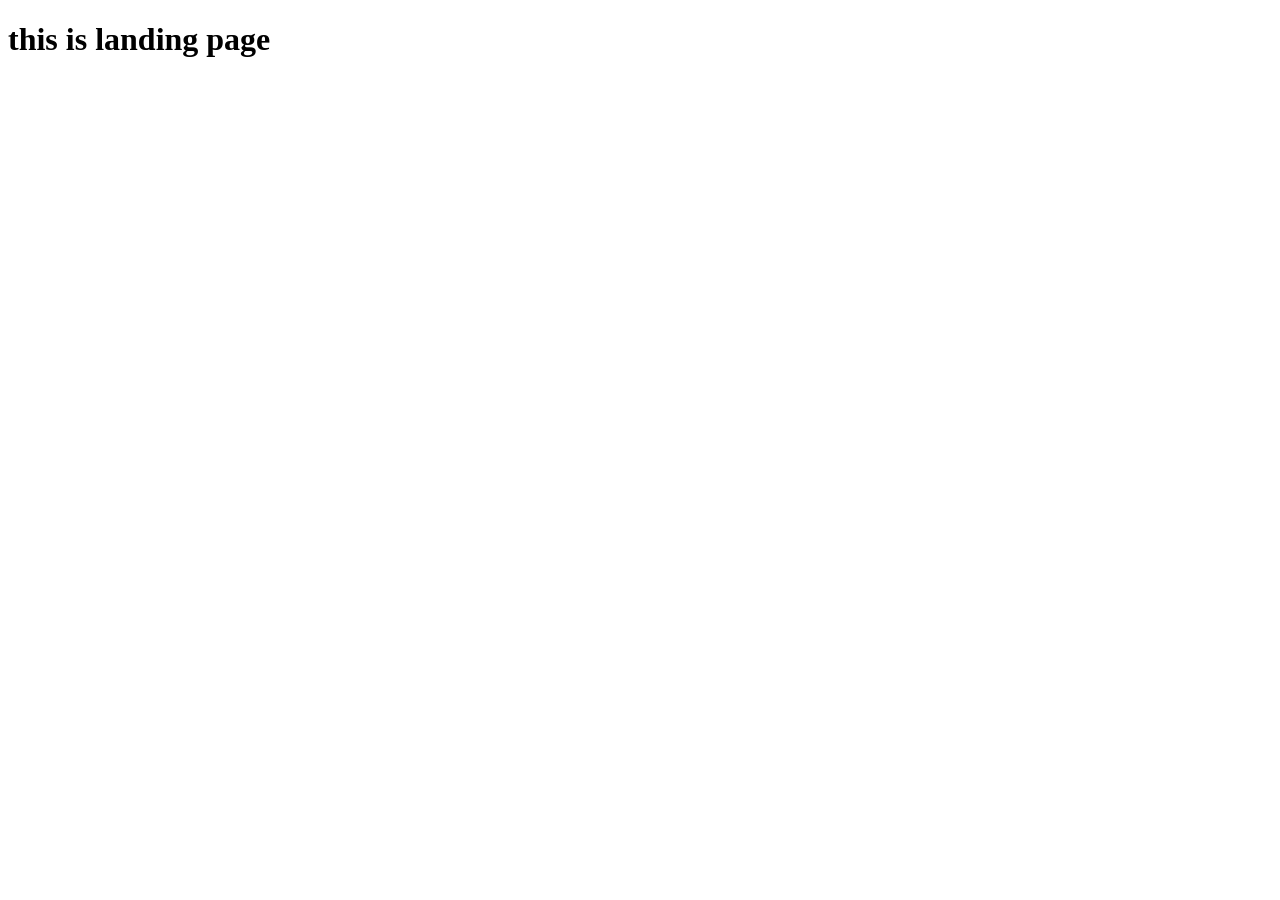
<file: index.html>
<!DOCTYPE html>
<html lang="en">
<head>
    <meta charset="UTF-8">
    <meta name="viewport" content="width=device-width, initial-scale=1.0">
    <title>Document</title>
</head>
<body>
    <h1>this is landing page</h1>
</body>
</html>
</file>
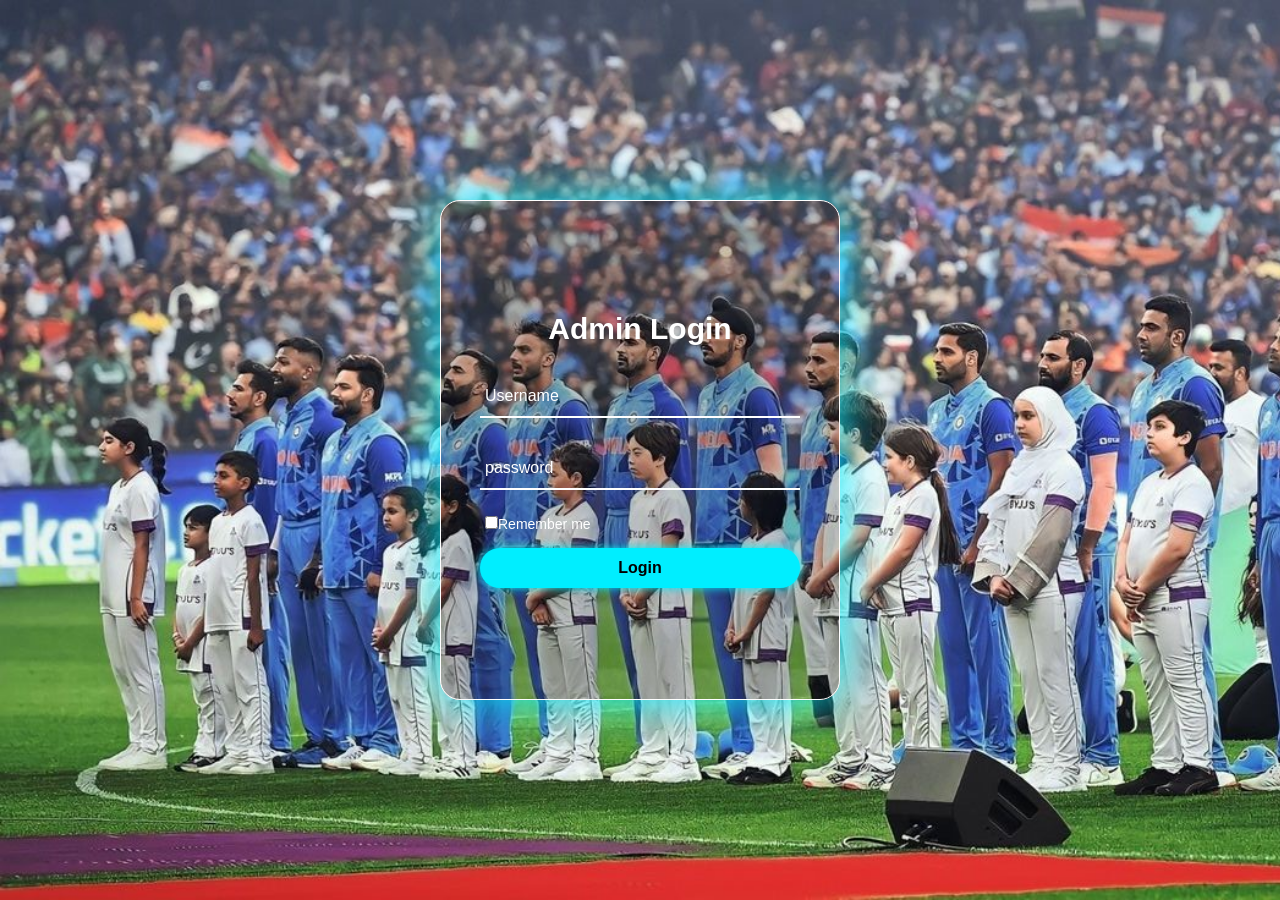
<file: ad.html>
<!DOCTYPE html>
<html lang="en">
<head>
    <meta charset="UTF-8">
    <meta name="viewport" content="width=device-width, initial-scale=1.0">
    <title>Admin Page</title>
    <link rel="stylesheet" href="login.css">
</head>
<body>
    <div class="wrapper">
        <div class="form-wrapper sign-in">
            <form action="connectivity1.php" method="POST">
                <h2> Admin Login</h2>
                <div class="input-group">
                    <input type="text" name="username" required>
                    <label for="">Username</label>
                </div>
                <div class="input-group">
                    <input type="password" name="password" required>
                    <label for="">password</label>
                </div>
                <div class="remember">
                    <label><input type="checkbox">Remember me</label>
                </div>
                <button type="submit" >Login</button>
            </form>
        </div>
    </div>
    <script src="script.js"></script>
</body>
</html>
</file>
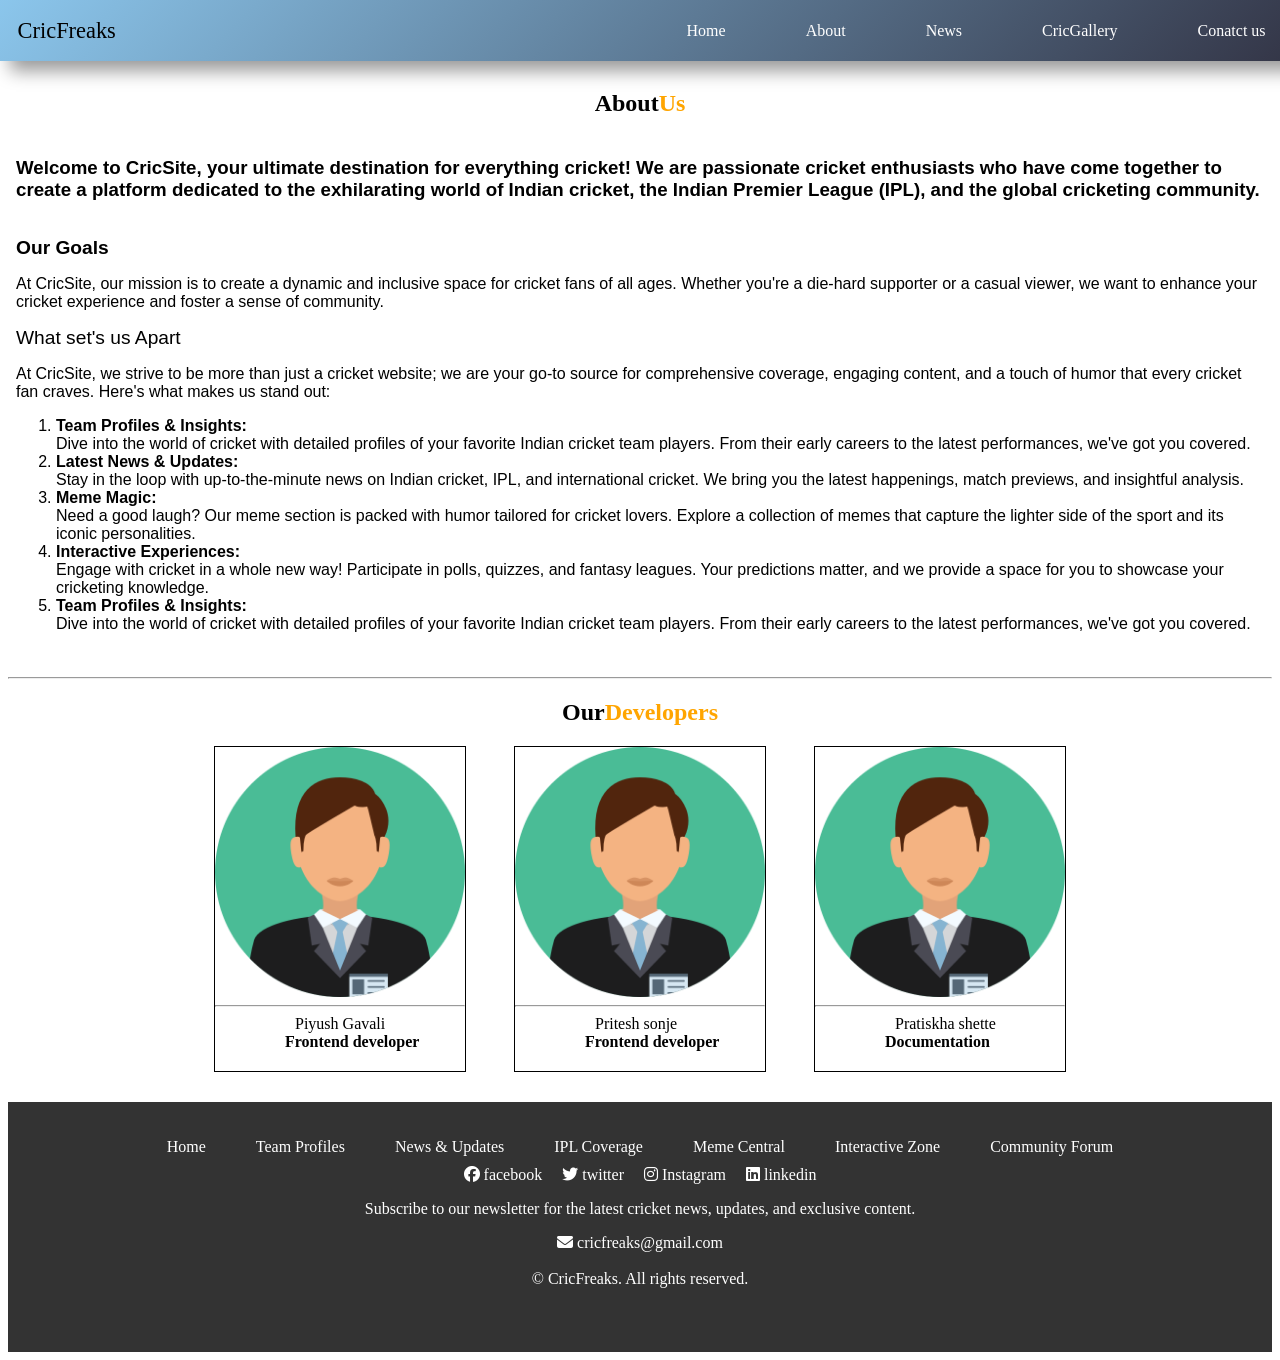
<file: website2/about.html>
<!DOCTYPE html>
<html lang="en">
<head>
    <meta charset="UTF-8">
    <meta name="viewport" content="width=device-width, initial-scale=1.0">
    <title>About</title>
    <link rel="stylesheet" href="about.css">
    <link rel="stylesheet" href="https://cdnjs.cloudflare.com/ajax/libs/font-awesome/6.5.1/css/all.min.css">
</head>
<body>

    <header>
        <a href="#" class="logo">CricFreaks</a>
        <div class="navbar">
            <a href="index.html">Home</a>
            <a href="about.html" target="_blank">About</a>
            <a href="news.html">News</a>
            <a href="cricGallery.html" target="_blank">CricGallery</a>
            <a href="contactForm.html">Conatct us</a>
        </div>
       </header>

       <h2 class="h2">About <span>Us</span></h2>

     <section class="about" id="about">
        
            <div class="about-content">
                <h3>Welcome to CricSite, your ultimate destination for everything cricket! We are passionate cricket enthusiasts who have come together to create a platform dedicated to the exhilarating world of Indian cricket, the Indian Premier League (IPL), and the global cricketing community.</h3><br>
                <big style="font-size: 1.2rem; font-weight: bold;">Our Goals</big>
                <p>At CricSite, our mission is to create a dynamic and inclusive space for cricket fans of all ages. Whether you're a die-hard supporter or a casual viewer, we want to enhance your cricket experience and foster a sense of community.</p>
                
                <big>What set's us Apart</big>
                <p>At CricSite, we strive to be more than just a cricket website; we are your go-to source for comprehensive coverage, engaging content, and a touch of humor that every cricket fan craves. Here's what makes us stand out:</p>
                <ol>
                    <li><b>Team Profiles & Insights:</b></li> Dive into the world of cricket with detailed profiles of your favorite Indian cricket team players. From their early careers to the latest performances, we've got you covered.
                    <li><b>Latest News & Updates:</b></li> Stay in the loop with up-to-the-minute news on Indian cricket, IPL, and international cricket. We bring you the latest happenings, match previews, and insightful analysis.
                    <li><b>Meme Magic:</b></li> Need a good laugh? Our meme section is packed with humor tailored for cricket lovers. Explore a collection of memes that capture the lighter side of the sport and its iconic personalities.
                    <li><b>Interactive Experiences:</b></li>Engage with cricket in a whole new way! Participate in polls, quizzes, and fantasy leagues. Your predictions matter, and we provide a space for you to showcase your cricketing knowledge.
                    <li><b>Team Profiles & Insights:</b></li> Dive into the world of cricket with detailed profiles of your favorite Indian cricket team players. From their early careers to the latest performances, we've got you covered.
                </ol>
            </div>
        </section><hr>

        <section class="o-d">
        <h2 class="h2-2">Our <span> Developers</span></h2>
        <div class="dev">
            <div class="dev1"><div></div><hr id="hr"><span>Piyush Gavali <br> <b>Frontend developer</b></span></div>
            <div class="dev1"><div></div><hr><span>Pritesh sonje  <br> <b>Frontend developer</b></span></div>
            <div class="dev1"><div></div><hr><span>Pratiskha shette  <br> <b>Documentation</b></span></div>
        </div>
        </section>



        <footer>
            <ul>
                <li><a href="#">Home</a></li>
                <li><a href="#">Team Profiles</a></li>
                <li><a href="#">News & Updates</a></li>
                <li><a href="#">IPL Coverage</a></li>
                <li><a href="#">Meme Central</a></li>
                <li><a href="#">Interactive Zone</a></li>
                <li><a href="#">Community Forum</a></li>
            </ul>
    
            <div class="social-icons">
                <a href="#" id="i1"><i class="fa-brands fa-facebook"></i> facebook</a>
                <a href="#" id="i2"><i class="fa-brands fa-twitter"></i> twitter</a>
                <a href="#" id="i3"><i class="fa-brands fa-instagram"></i> Instagram</a>
                <a href="#" id="i4"><i class="fa-brands fa-linkedin"></i> linkedin</a>
            </div>
    
            <p>Subscribe to our newsletter for the latest cricket news, updates, and exclusive content.</p>
            <a href="mailto:piyushgavali2003@gmail.com"> <i class="fa-solid fa-envelope"></i> cricfreaks@gmail.com</a><br><br>
    
            <div>&copy; <span id="year"></span> CricFreaks. All rights reserved.</div>
        </footer>
</body>
</html>
</file>
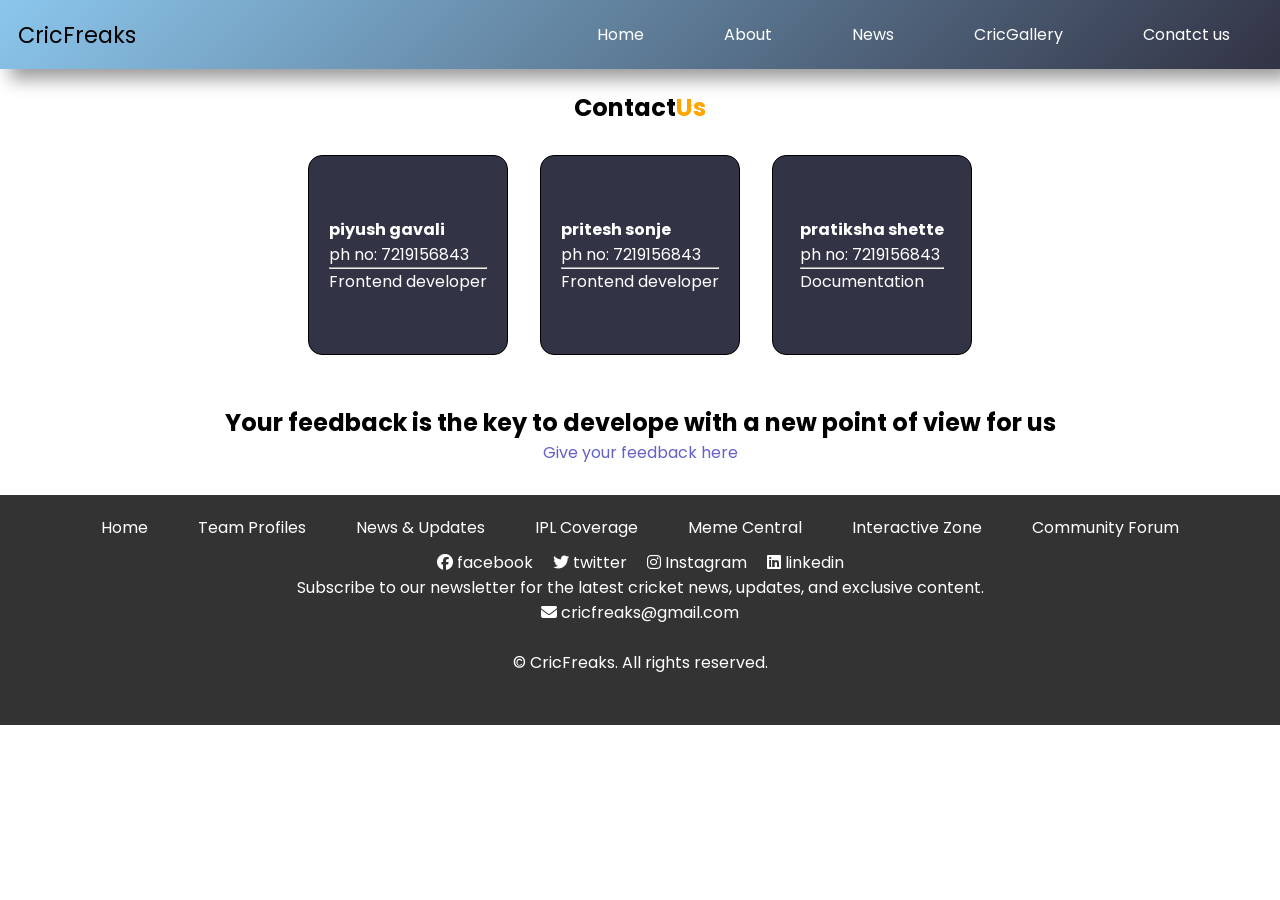
<file: website2/contactForm.html>
<!DOCTYPE html>
<html lang="en">
<head>
    <meta charset="UTF-8">
    <meta http-equiv="X-UA-Compatible" content="IE=edge">
    <meta name="viewport" content="width=device-width, initial-scale=1.0">
    <title>Form Contact Us</title>
    <link rel="stylesheet" href="contactForm.css">
    <link rel="stylesheet" href="https://cdnjs.cloudflare.com/ajax/libs/font-awesome/6.5.1/css/all.min.css">
</head>
<body>
    <header>
        <a href="#" class="logo">CricFreaks</a>
        <div class="navbar">
            <a href="index.html">Home</a>
            <a href="about.html" target="_blank">About</a>
            <a href="news.html">News</a>
            <a href="cricGallery.html" target="_blank">CricGallery</a>
            <a href="#contact">Conatct us</a>
        </div>
       </header>
       <h2 class="h2">Contact<span>Us</span></h2>

       <div class="creators">
            <a href="#"><span> <b>piyush gavali</b> <br>
                ph no: 7219156843 <hr>
                Frontend developer
                </span>
            </a>
            <a href="#"><span> <b>pritesh sonje</b><br>
                ph no: 7219156843 <hr>
                Frontend developer
                </span>

            </a>
            <a href="#"><span> <b>pratiksha shette</b><br>
                ph no: 7219156843 <hr>
                Documentation
                </span>
            </a>
       </div>

    <!-- <div class="container">
        <form>
            <h1 class="h1">Contact Us <span>Form </span></h1>
            <input type="text" id="firstName" placeholder="First Name" required>
            <input type="text" id="lastName" placeholder="Last Name" required>
            <input type="email" id="email" placeholder="Email" required>
            <input type="text" id="mobile" placeholder="Mobile" required>
            <h4>Type Your Message Here...</h4>
            <textarea required></textarea>
            <input type="submit" value="Send" id="button">
        </form>
    </div> -->

    <div class="feedback">
        <h2>Your feedback is the key to develope with a new point of view for us </h2>
    </div>
    <div class="feedback">
        <a href="https://forms.gle/m7UHNqry2Mzzzsum9">Give your feedback here</a>
    </div>


    <footer>
        <ul>
            <li><a href="#">Home</a></li>
            <li><a href="#">Team Profiles</a></li>
            <li><a href="#">News & Updates</a></li>
            <li><a href="#">IPL Coverage</a></li>
            <li><a href="#">Meme Central</a></li>
            <li><a href="#">Interactive Zone</a></li>
            <li><a href="#">Community Forum</a></li>
        </ul>

        <div class="social-icons">
            <a href="#" id="i1"><i class="fa-brands fa-facebook"></i> facebook</a>
            <a href="#" id="i2"><i class="fa-brands fa-twitter"></i> twitter</a>
            <a href="#" id="i3"><i class="fa-brands fa-instagram"></i> Instagram</a>
            <a href="#" id="i4"><i class="fa-brands fa-linkedin"></i> linkedin</a>
        </div>

        <p>Subscribe to our newsletter for the latest cricket news, updates, and exclusive content.</p>
        <a href="mailto:piyushgavali2003@gmail.com"> <i class="fa-solid fa-envelope"></i> cricfreaks@gmail.com</a><br><br>

        <div>&copy; <span id="year"></span> CricFreaks. All rights reserved.</div>
    </footer>
</body>
</html>
</file>
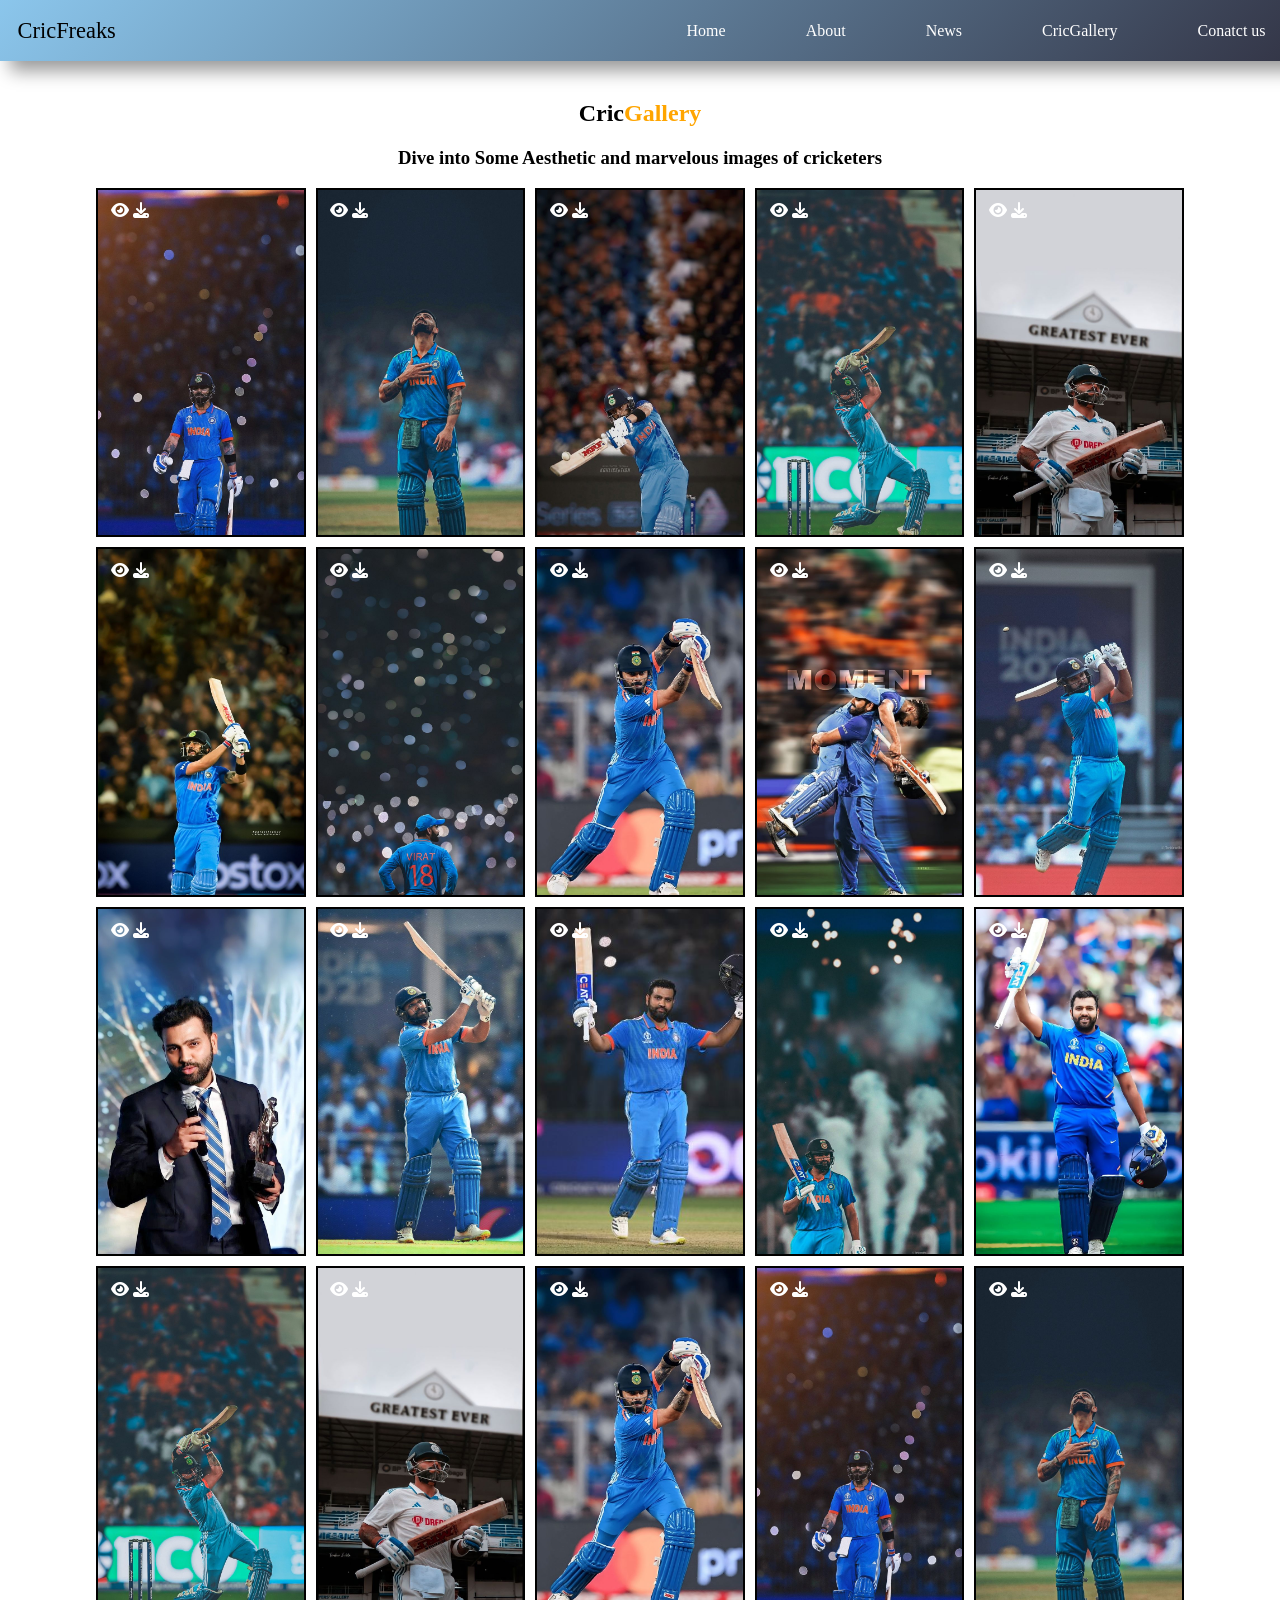
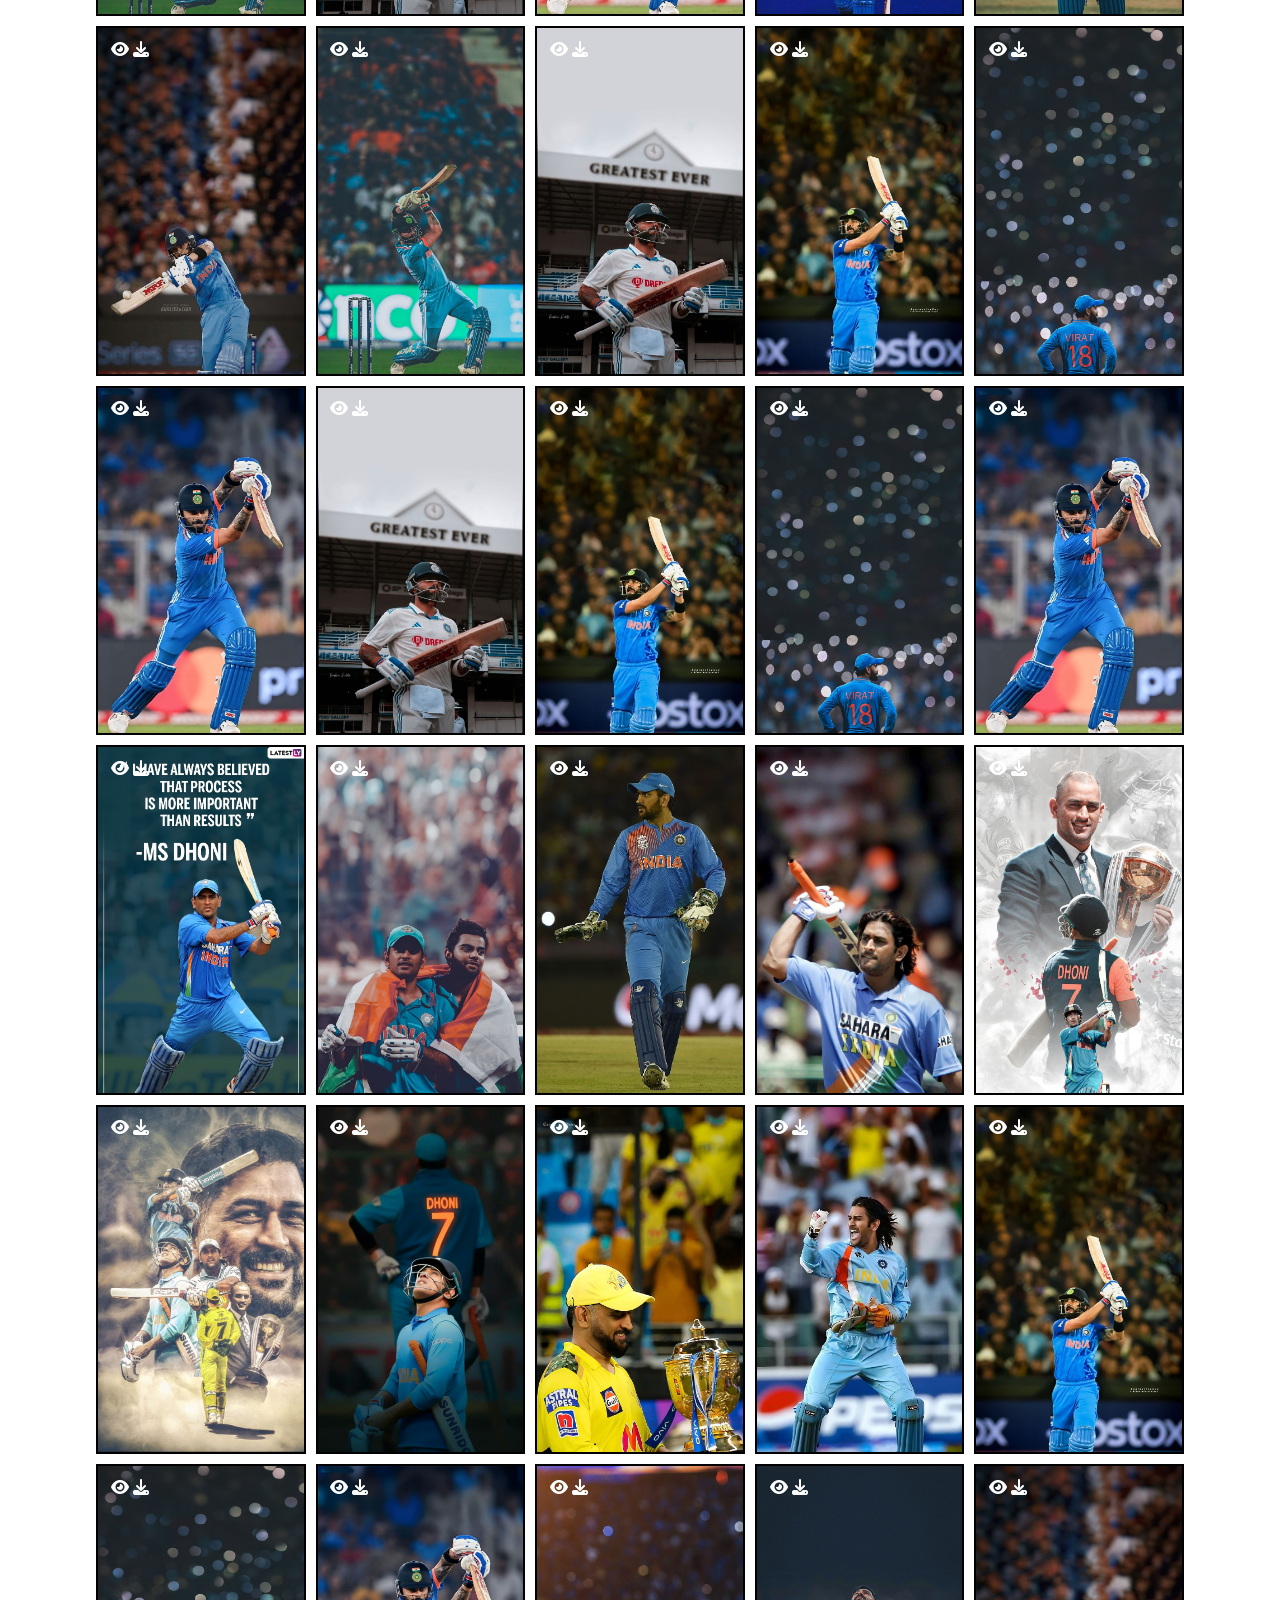
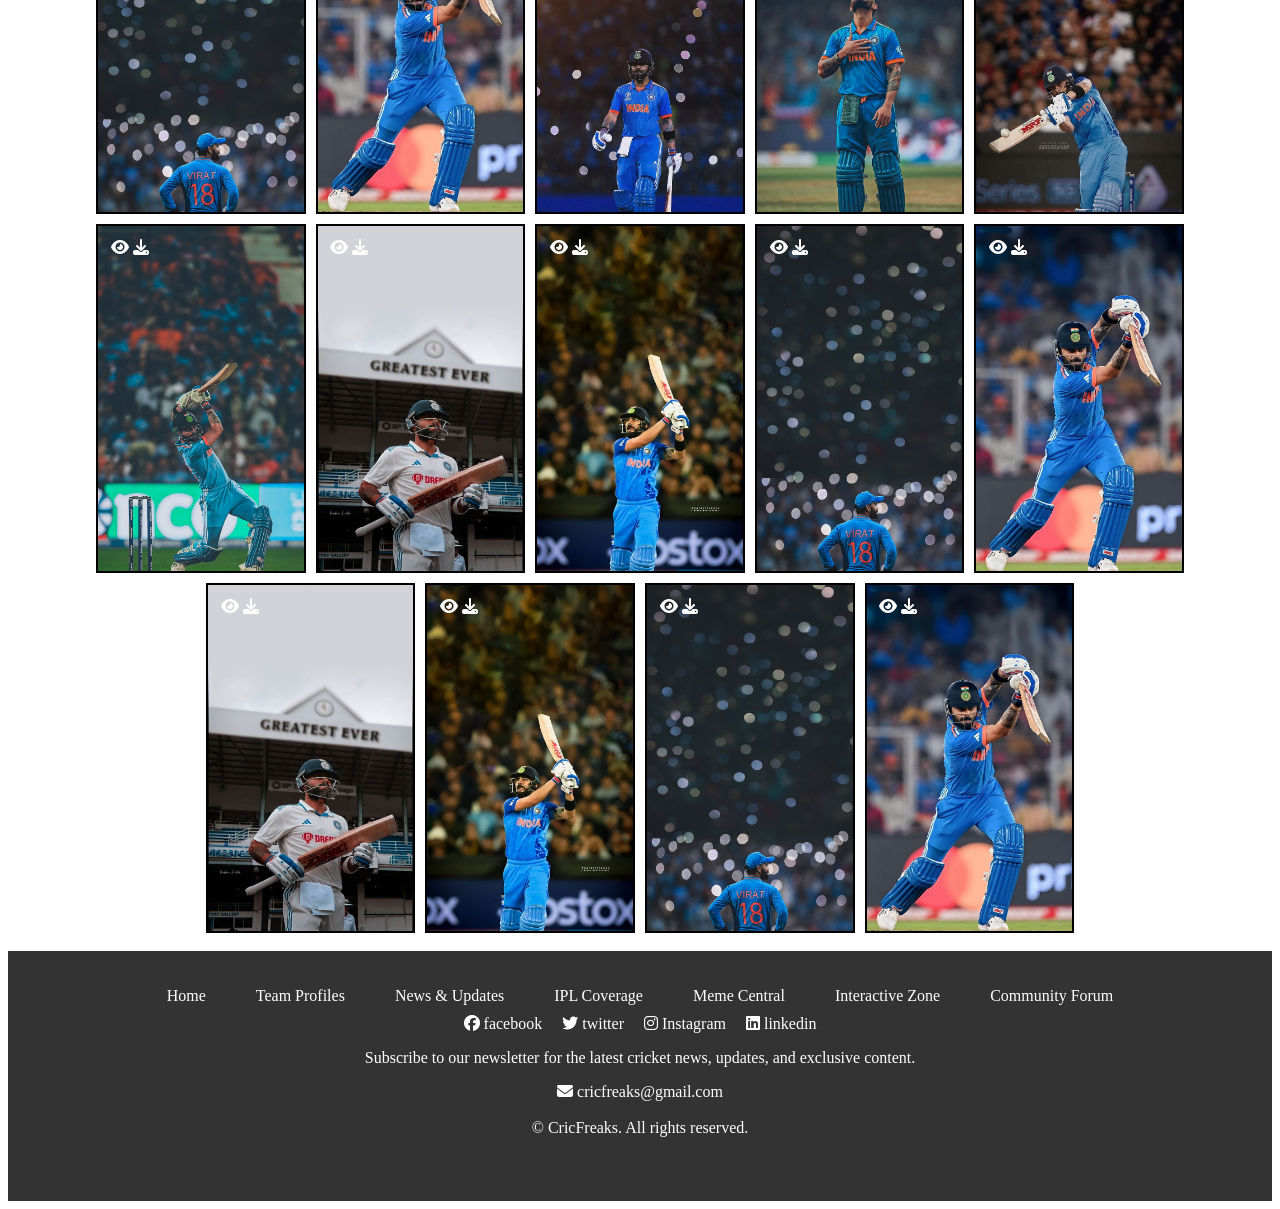
<file: website2/cricGallery.html>
<!DOCTYPE html>
<html lang="en">
<head>
    <meta charset="UTF-8">
    <meta name="viewport" content="width=device-width, initial-scale=1.0">
    <title>Document</title>
    <link rel="stylesheet" href="CricGallery.css">
    <link rel="stylesheet" href="https://cdnjs.cloudflare.com/ajax/libs/font-awesome/6.5.1/css/all.min.css">
</head>
<body>
    <header>
        <a href="#" class="logo">CricFreaks</a>
        <div class="navbar">
            <a href="index.html">Home</a>
            <a href="about.html" target="_blank">About</a>
            <a href="news.html">News</a>
            <a href="cricGallery.html" target="_blank">CricGallery</a>
            <a href="contactForm.html">Conatct us</a>
        </div>
       </header>
    <!-- ----------------------------------------------------- -->

    <section class="cricGallery" id="cricGallery">
        <div class="h2"><h2>Cric<span>Gallery</span></h2></div>
        <h3 class="h3"><span>Dive into Some Aesthetic and marvelous images of cricketers</span></h3>
        <div class="cg-items">
            <div class="cg-item" id="vk1"><a href="vk1.jpg" target="_blank" id="a1-img"><i class="fa-solid fa-eye"></i></a> <a download="virat kohli" href="vk1.jpg" target="_blank"    id="a1-img"><i class="fa-solid fa-download"></i></a></div>
            <div class="cg-item" id="vk2"><a href="vk2.jpg" target="_blank" id="a1-img"><i class="fa-solid fa-eye"></i></a> <a download="virat kohli" href="vk2.jpg" target="_blank" id="a1-img"><i class="fa-solid fa-download"></i></a></div>
            <div class="cg-item" id="vk3"><a href="vk3.jpg" target="_blank" id="a1-img"><i class="fa-solid fa-eye"></i></a> <a download="virat kohli" href="vk3.jpg" target="_blank" id="a1-img"><i class="fa-solid fa-download"></i></a></div>
            <div class="cg-item" id="vk4"><a href="vk4.jpg" target="_blank" id="a1-img"><i class="fa-solid fa-eye"></i></a> <a download="virat kohli" href="vk4.jpg" target="_blank" id="a1-img"><i class="fa-solid fa-download"></i></a></div>
            <div class="cg-item" id="vk5"><a href="vk5.jpg" target="_blank" id="a1-img"><i class="fa-solid fa-eye"></i></a> <a download="virat kohli" href="vk5.jpg" target="_blank" id="a1-img"><i class="fa-solid fa-download"></i></a></div>
            <div class="cg-item" id="vk6"><a href="vk6.jpg" target="_blank" id="a1-img"><i class="fa-solid fa-eye"></i></a> <a download="virat kohli" href="vk6.jpg" target="_blank" id="a1-img"><i class="fa-solid fa-download"></i></a></div>
            <div class="cg-item" id="vk7"><a href="vk7.jpg" target="_blank" id="a1-img"><i class="fa-solid fa-eye"></i></a> <a download="virat kohli" href="vk7.jpg" target="_blank" id="a1-img"><i class="fa-solid fa-download"></i></a></div>
            <div class="cg-item" id="vk8"><a href="vk8.jpg" target="_blank" id="a1-img"><i class="fa-solid fa-eye"></i></a> <a download="virat kohli" href="vk8.jpg" target="_blank" id="a1-img"><i class="fa-solid fa-download"></i></a></div>
            <div class="cg-item" id="rohit1"><a href="rohit1.jpg" target="_blank" id="a1-img"><i class="fa-solid fa-eye"></i></a> <a download="virat kohli" href="rohit1.jpg" target="_blank" id="a1-img"><i class="fa-solid fa-download"></i></a></div>
            <div class="cg-item" id="rohit2"><a href="rohit2.jpg" target="_blank" id="a1-img"><i class="fa-solid fa-eye"></i></a> <a download="virat kohli" href="rohit2.jpg" target="_blank" id="a1-img"><i class="fa-solid fa-download"></i></a></div>
            <div class="cg-item" id="rohit3"><a href="rohit3.jpg" target="_blank" id="a1-img"><i class="fa-solid fa-eye"></i></a> <a download="virat kohli" href="rohit3.jpg" target="_blank" id="a1-img"><i class="fa-solid fa-download"></i></a></div>
            <div class="cg-item" id="rohit4"><a href="rohit4.jpg" target="_blank" id="a1-img"><i class="fa-solid fa-eye"></i></a> <a download="virat kohli" href="rohit4.jpg" target="_blank" id="a1-img"><i class="fa-solid fa-download"></i></a></div>

            <div class="cg-item" id="rohit5"><a href="rohit5.jpg" target="_blank" id="a1-img"><i class="fa-solid fa-eye"></i></a> <a download="virat kohli" href="rohit5.jpg" target="_blank"    id="a1-img"><i class="fa-solid fa-download"></i></a></div>
            <div class="cg-item" id="rohit6"><a href="rohit6.jpg" target="_blank" id="a1-img"><i class="fa-solid fa-eye"></i></a> <a download="virat kohli" href="rohit6.jpg" target="_blank" id="a1-img"><i class="fa-solid fa-download"></i></a></div>
            <div class="cg-item" id="rohit7"><a href="rohit7.jpg" target="_blank" id="a1-img"><i class="fa-solid fa-eye"></i></a> <a download="virat kohli" href="rohit7.jpg" target="_blank" id="a1-img"><i class="fa-solid fa-download"></i></a></div>
            <div class="cg-item" id="vk4"><a href="vk4.jpg" target="_blank" id="a1-img"><i class="fa-solid fa-eye"></i></a> <a download="virat kohli" href="vk4.jpg" target="_blank" id="a1-img"><i class="fa-solid fa-download"></i></a></div>
            <div class="cg-item" id="vk5"><a href="vk5.jpg" target="_blank" id="a1-img"><i class="fa-solid fa-eye"></i></a> <a download="virat kohli" href="vk5.jpg" target="_blank" id="a1-img"><i class="fa-solid fa-download"></i></a></div>
            <div class="cg-item" id="vk8"><a href="vk8.jpg" target="_blank" id="a1-img"><i class="fa-solid fa-eye"></i></a> <a download="virat kohli" href="vk8.jpg" target="_blank" id="a1-img"><i class="fa-solid fa-download"></i></a></div>

            <div class="cg-item" id="vk1"><a href="vk1.jpg" target="_blank" id="a1-img"><i           class="fa-solid fa-eye"></i></a> <a download="virat kohli" href="vk1.jpg" target="_blank"    id="a1-img"><i class="fa-solid fa-download"></i></a></div>
            <div class="cg-item" id="vk2"><a href="vk2.jpg" target="_blank" id="a1-img"><i class="fa-solid fa-eye"></i></a> <a download="virat kohli" href="vk2.jpg" target="_blank" id="a1-img"><i class="fa-solid fa-download"></i></a></div>
            <div class="cg-item" id="vk3"><a href="vk3.jpg" target="_blank" id="a1-img"><i class="fa-solid fa-eye"></i></a> <a download="virat kohli" href="vk3.jpg" target="_blank" id="a1-img"><i class="fa-solid fa-download"></i></a></div>
            <div class="cg-item" id="vk4"><a href="vk4.jpg" target="_blank" id="a1-img"><i class="fa-solid fa-eye"></i></a> <a download="virat kohli" href="vk4.jpg" target="_blank" id="a1-img"><i class="fa-solid fa-download"></i></a></div>
            <div class="cg-item" id="vk5"><a href="vk5.jpg" target="_blank" id="a1-img"><i class="fa-solid fa-eye"></i></a> <a download="virat kohli" href="vk5.jpg" target="_blank" id="a1-img"><i class="fa-solid fa-download"></i></a></div>
            <div class="cg-item" id="vk6"><a href="vk6.jpg" target="_blank" id="a1-img"><i class="fa-solid fa-eye"></i></a> <a download="virat kohli" href="vk6.jpg" target="_blank" id="a1-img"><i class="fa-solid fa-download"></i></a></div>
            <div class="cg-item" id="vk7"><a href="vk7.jpg" target="_blank" id="a1-img"><i class="fa-solid fa-eye"></i></a> <a download="virat kohli" href="vk7.jpg" target="_blank" id="a1-img"><i class="fa-solid fa-download"></i></a></div>
            <div class="cg-item" id="vk8"><a href="vk8.jpg" target="_blank" id="a1-img"><i class="fa-solid fa-eye"></i></a> <a download="virat kohli" href="vk8.jpg" target="_blank" id="a1-img"><i class="fa-solid fa-download"></i></a></div>
            <div class="cg-item" id="vk5"><a href="vk5.jpg" target="_blank" id="a1-img"><i class="fa-solid fa-eye"></i></a> <a download="virat kohli" href="vk5.jpg" target="_blank" id="a1-img"><i class="fa-solid fa-download"></i></a></div>
            <div class="cg-item" id="vk6"><a href="vk6.jpg" target="_blank" id="a1-img"><i class="fa-solid fa-eye"></i></a> <a download="virat kohli" href="vk6.jpg" target="_blank" id="a1-img"><i class="fa-solid fa-download"></i></a></div>
            <div class="cg-item" id="vk7"><a href="vk7.jpg" target="_blank" id="a1-img"><i class="fa-solid fa-eye"></i></a> <a download="virat kohli" href="vk7.jpg" target="_blank" id="a1-img"><i class="fa-solid fa-download"></i></a></div>
            <div class="cg-item" id="vk8"><a href="vk8.jpg" target="_blank" id="a1-img"><i class="fa-solid fa-eye"></i></a> <a download="virat kohli" href="vk8.jpg" target="_blank" id="a1-img"><i class="fa-solid fa-download"></i></a></div>

            <div class="cg-item" id="msd1"><a href="msd1.jpg" target="_blank" id="a1-img"><i           class="fa-solid fa-eye"></i></a> <a download="virat kohli" href="msd1.jpg" target="_blank"    id="a1-img"><i class="fa-solid fa-download"></i></a></div>
            <div class="cg-item" id="msd2"><a href="msd2.jpg" target="_blank" id="a1-img"><i class="fa-solid fa-eye"></i></a> <a download="virat kohli" href="msd2.jpg" target="_blank" id="a1-img"><i class="fa-solid fa-download"></i></a></div>
            <div class="cg-item" id="msd3"><a href="msd3.jpg" target="_blank" id="a1-img"><i class="fa-solid fa-eye"></i></a> <a download="virat kohli" href="msd3.jpg" target="_blank" id="a1-img"><i class="fa-solid fa-download"></i></a></div>
            <div class="cg-item" id="msd4"><a href="msd4.jpg" target="_blank" id="a1-img"><i class="fa-solid fa-eye"></i></a> <a download="virat kohli" href="msd4.jpg" target="_blank" id="a1-img"><i class="fa-solid fa-download"></i></a></div>
            <div class="cg-item" id="msd5"><a href="msd5.jpg" target="_blank" id="a1-img"><i class="fa-solid fa-eye"></i></a> <a download="virat kohli" href="msd5.jpg" target="_blank" id="a1-img"><i class="fa-solid fa-download"></i></a></div>
            <div class="cg-item" id="msd6"><a href="msd6.jpg" target="_blank" id="a1-img"><i class="fa-solid fa-eye"></i></a> <a download="virat kohli" href="msd6.jpg" target="_blank" id="a1-img"><i class="fa-solid fa-download"></i></a></div>
            <div class="cg-item" id="msd7"><a href="msd7.jpg" target="_blank" id="a1-img"><i class="fa-solid fa-eye"></i></a> <a download="virat kohli" href="msd7.jpg" target="_blank" id="a1-img"><i class="fa-solid fa-download"></i></a></div>
            <div class="cg-item" id="msd8"><a href="msd8.jpg" target="_blank" id="a1-img"><i class="fa-solid fa-eye"></i></a> <a download="virat kohli" href="msd8.jpg" target="_blank" id="a1-img"><i class="fa-solid fa-download"></i></a></div>
            <div class="cg-item" id="msd9"><a href="msd9.jpg" target="_blank" id="a1-img"><i class="fa-solid fa-eye"></i></a> <a download="virat kohli" href="msd9.jpg" target="_blank" id="a1-img"><i class="fa-solid fa-download"></i></a></div>
            <div class="cg-item" id="vk6"><a href="vk6.jpg" target="_blank" id="a1-img"><i class="fa-solid fa-eye"></i></a> <a download="virat kohli" href="vk6.jpg" target="_blank" id="a1-img"><i class="fa-solid fa-download"></i></a></div>
            <div class="cg-item" id="vk7"><a href="vk7.jpg" target="_blank" id="a1-img"><i class="fa-solid fa-eye"></i></a> <a download="virat kohli" href="vk7.jpg" target="_blank" id="a1-img"><i class="fa-solid fa-download"></i></a></div>
            <div class="cg-item" id="vk8"><a href="vk8.jpg" target="_blank" id="a1-img"><i class="fa-solid fa-eye"></i></a> <a download="virat kohli" href="vk8.jpg" target="_blank" id="a1-img"><i class="fa-solid fa-download"></i></a></div>


            <div class="cg-item" id="vk1"><a href="vk1.jpg" target="_blank" id="a1-img"><i class="fa-solid fa-eye"></i></a> <a download="virat kohli" href="vk1.jpg" target="_blank"    id="a1-img"><i class="fa-solid fa-download"></i></a></div>
            <div class="cg-item" id="vk2"><a href="vk2.jpg" target="_blank" id="a1-img"><i class="fa-solid fa-eye"></i></a> <a download="virat kohli" href="vk2.jpg" target="_blank" id="a1-img"><i class="fa-solid fa-download"></i></a></div>
            <div class="cg-item" id="vk3"><a href="vk3.jpg" target="_blank" id="a1-img"><i class="fa-solid fa-eye"></i></a> <a download="virat kohli" href="vk3.jpg" target="_blank" id="a1-img"><i class="fa-solid fa-download"></i></a></div>
            <div class="cg-item" id="vk4"><a href="vk4.jpg" target="_blank" id="a1-img"><i class="fa-solid fa-eye"></i></a> <a download="virat kohli" href="vk4.jpg" target="_blank" id="a1-img"><i class="fa-solid fa-download"></i></a></div>
            <div class="cg-item" id="vk5"><a href="vk5.jpg" target="_blank" id="a1-img"><i class="fa-solid fa-eye"></i></a> <a download="virat kohli" href="vk5.jpg" target="_blank" id="a1-img"><i class="fa-solid fa-download"></i></a></div>
            <div class="cg-item" id="vk6"><a href="vk6.jpg" target="_blank" id="a1-img"><i class="fa-solid fa-eye"></i></a> <a download="virat kohli" href="vk6.jpg" target="_blank" id="a1-img"><i class="fa-solid fa-download"></i></a></div>
            <div class="cg-item" id="vk7"><a href="vk7.jpg" target="_blank" id="a1-img"><i class="fa-solid fa-eye"></i></a> <a download="virat kohli" href="vk7.jpg" target="_blank" id="a1-img"><i class="fa-solid fa-download"></i></a></div>
            <div class="cg-item" id="vk8"><a href="vk8.jpg" target="_blank" id="a1-img"><i class="fa-solid fa-eye"></i></a> <a download="virat kohli" href="vk8.jpg" target="_blank" id="a1-img"><i class="fa-solid fa-download"></i></a></div>
            <div class="cg-item" id="vk5"><a href="vk5.jpg" target="_blank" id="a1-img"><i class="fa-solid fa-eye"></i></a> <a download="virat kohli" href="vk5.jpg" target="_blank" id="a1-img"><i class="fa-solid fa-download"></i></a></div>
            <div class="cg-item" id="vk6"><a href="vk6.jpg" target="_blank" id="a1-img"><i class="fa-solid fa-eye"></i></a> <a download="virat kohli" href="vk6.jpg" target="_blank" id="a1-img"><i class="fa-solid fa-download"></i></a></div>
            <div class="cg-item" id="vk7"><a href="vk7.jpg" target="_blank" id="a1-img"><i class="fa-solid fa-eye"></i></a> <a download="virat kohli" href="vk7.jpg" target="_blank" id="a1-img"><i class="fa-solid fa-download"></i></a></div>
            <div class="cg-item" id="vk8"><a href="vk8.jpg" target="_blank" id="a1-img"><i class="fa-solid fa-eye"></i></a> <a download="virat kohli" href="vk8.jpg" target="_blank" id="a1-img"><i class="fa-solid fa-download"></i></a></div>
            
            
        </div><br>
    </section>
    <footer>
        <ul>
            <li><a href="#">Home</a></li>
            <li><a href="#">Team Profiles</a></li>
            <li><a href="#">News & Updates</a></li>
            <li><a href="#">IPL Coverage</a></li>
            <li><a href="#">Meme Central</a></li>
            <li><a href="#">Interactive Zone</a></li>
            <li><a href="#">Community Forum</a></li>
        </ul>

        <div class="social-icons">
            <a href="#" id="i1"><i class="fa-brands fa-facebook"></i> facebook</a>
            <a href="#" id="i2"><i class="fa-brands fa-twitter"></i> twitter</a>
            <a href="#" id="i3"><i class="fa-brands fa-instagram"></i> Instagram</a>
            <a href="#" id="i4"><i class="fa-brands fa-linkedin"></i> linkedin</a>
        </div>

        <p>Subscribe to our newsletter for the latest cricket news, updates, and exclusive content.</p>
        <a href="mailto:piyushgavali2003@gmail.com"> <i class="fa-solid fa-envelope"></i> cricfreaks@gmail.com</a><br><br>

        <div>&copy; <span id="year"></span> CricFreaks. All rights reserved.</div>
    </footer>
</body>
</html>
</file>
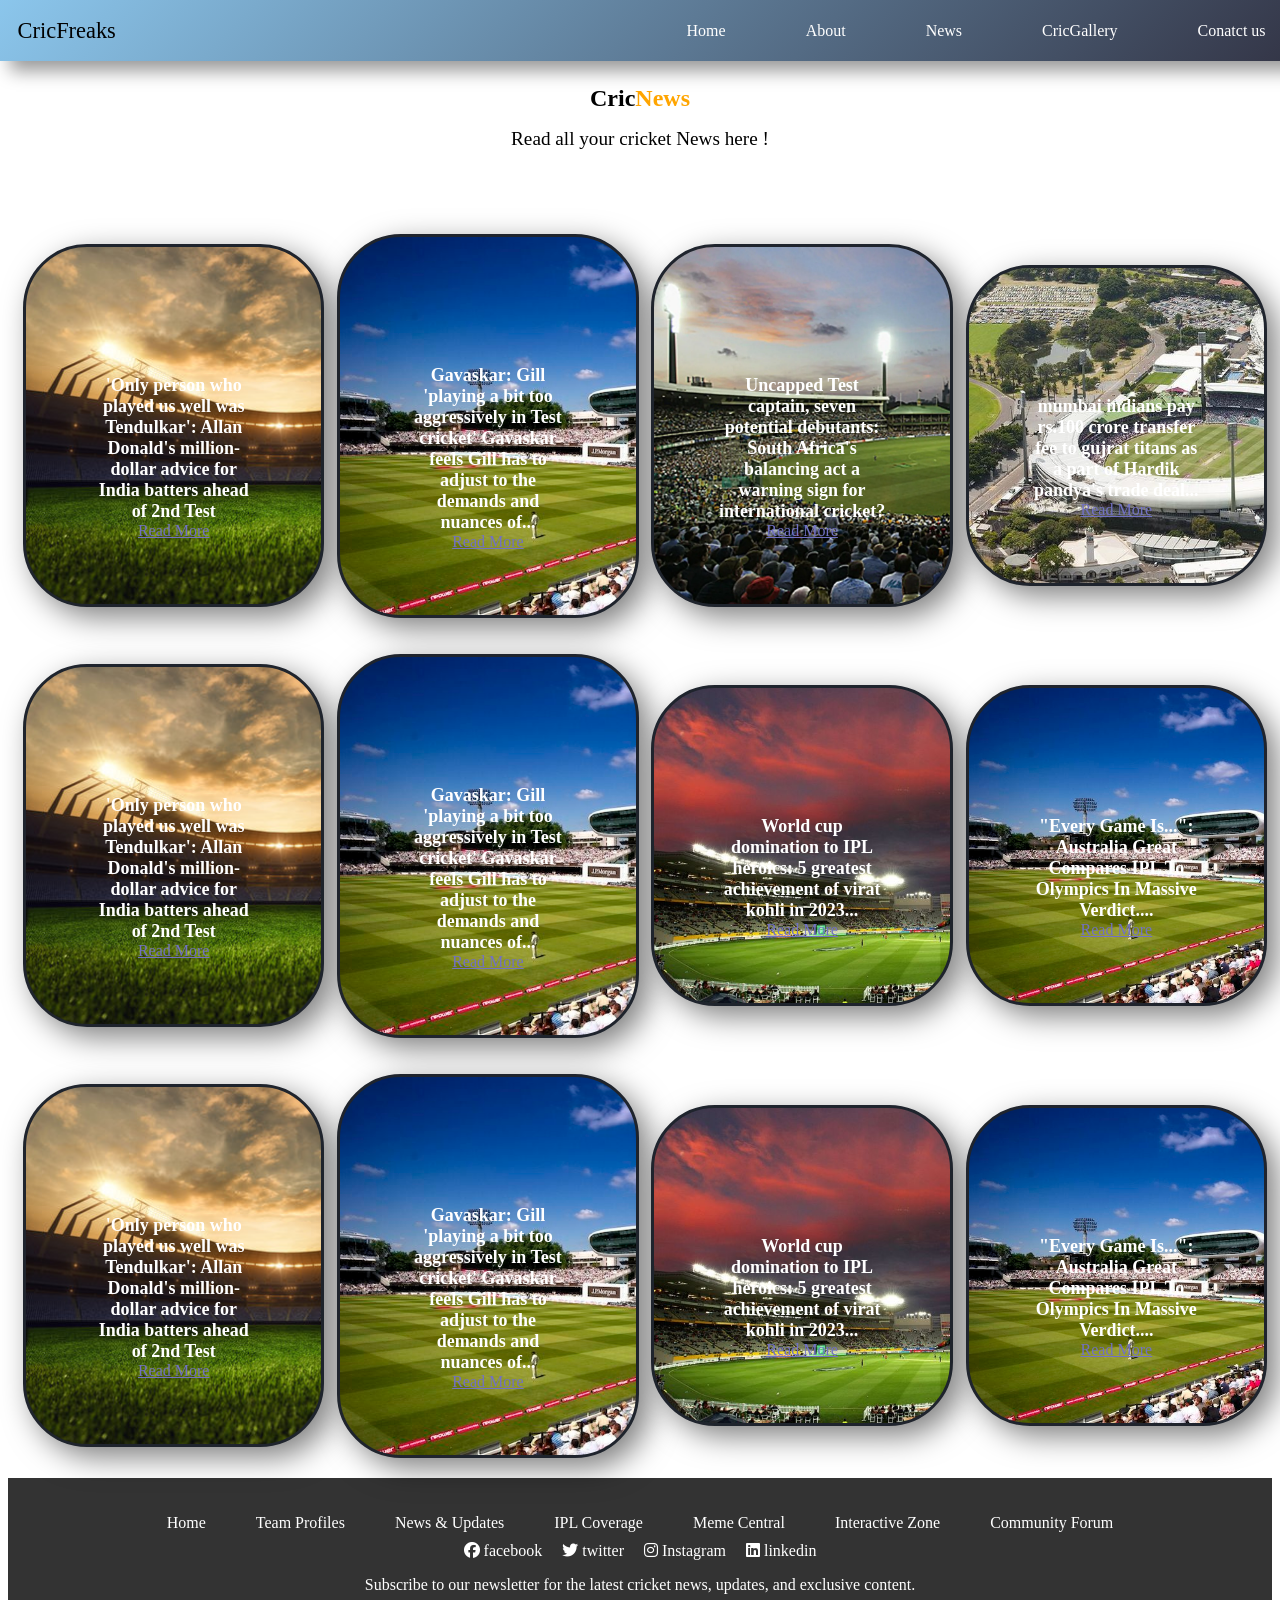
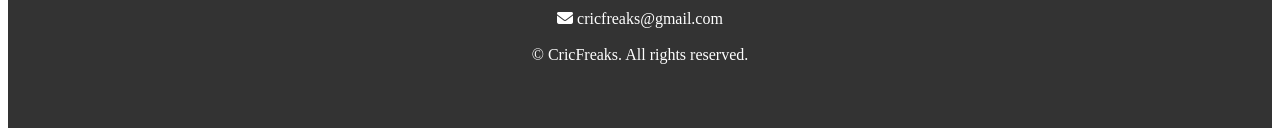
<file: website2/news.html>
<!DOCTYPE html>
<html lang="en">
<head>
    <meta charset="UTF-8">
    <meta name="viewport" content="width=device-width, initial-scale=1.0">
    <title>News</title>
    <link rel="stylesheet" href="news.css">
    <link rel="stylesheet" href="https://cdnjs.cloudflare.com/ajax/libs/font-awesome/6.5.1/css/all.min.css">
</head>
<body>
    <header>
        <a href="#" class="logo">CricFreaks</a>
        <div class="navbar">
            <a href="index.html">Home</a>
            <a href="about.html" target="_blank">About</a>
            <a href="#news">News</a>
            <a href="cricGallery.html" target="_blank">CricGallery</a>
            <a href="contactForm.html">Conatct us</a>
        </div>
       </header>
       
    <h2 class="c-n">Cric<span class="span">News</span></h2>
    <div class="c-p"><p><big>Read all your cricket News here !</big></p></div>

    <section class="news" id="news">
        <h2 style="color: white;">News</h2>

        <div class="news-content">
            <div class="newsBlocks" id="nb1">
                <span style="padding-bottom:9px ; font-weight: bold; font-size: large;">'Only person who played us well was Tendulkar': Allan Donald's million-dollar advice for India batters ahead of 2nd Test</span><br>
                <a href="http://surl.li/otnag" target="_blank" id="read-more">Read More</a>
            </div>
            <div class="newsBlocks" id="nb2">
                <span style="padding-bottom:9px ; font-weight: bold; font-size: large;">Gavaskar: Gill 'playing a bit too aggressively in Test cricket' Gavaskar feels Gill has to adjust to the demands and nuances of...</span><br>
                <a href="http://surl.li/otnas" target="_blank" id="read-more">Read More</a>
            </div>
            <div class="newsBlocks" id="nb3">
                <span style="padding-bottom:9px ; font-weight: bold; font-size: large; ">Uncapped Test captain, seven potential debutants: South Africa's balancing act a warning sign for international cricket?</span><br>
                <a href="http://surl.li/otndu" target="_blank" id="read-more">Read More</a>
            </div>
            <div class="newsBlocks" id="nb4">
                <span style="padding-bottom:9px ; font-weight: bold; font-size: large;">mumbai indians pay rs.100 crore transfer fee to gujrat titans as a part of Hardik pandya's trade deal...</span><br>
                <a href="http://surl.li/oqxmi" target="_blank" id="read-more">Read More</a>

            </div>

        </div><br><br>

        <div class="news-content">
            <div class="newsBlocks" id="nb1">
                <span style="padding-bottom:9px ; font-weight: bold; font-size: large;">'Only person who played us well was Tendulkar': Allan Donald's million-dollar advice for India batters ahead of 2nd Test</span><br>
                <a href="http://surl.li/otnag" target="_blank" id="read-more">Read More</a>
            </div>
            <div class="newsBlocks" id="nb2">
                <span style="padding-bottom:9px ; font-weight: bold; font-size: large;">Gavaskar: Gill 'playing a bit too aggressively in Test cricket' Gavaskar feels Gill has to adjust to the demands and nuances of...</span><br>
                <a href="http://surl.li/otnas" target="_blank" id="read-more">Read More</a>
            </div>
           
             <div class="newsBlocks" id="nb5">
                <span style="padding-bottom:9px ; font-weight: bold; font-size: large;">World cup domination to IPL heroics: 5 greatest achievement of virat kohli in 2023...</span><br>
                <a href="http://surl.li/otnfr" target="_blank" id="read-more">Read More</a>
            </div>
            <div class="newsBlocks" id="nb6">
                <span style="padding-bottom:9px ; font-weight: bold; font-size: large;">"Every Game Is...": Australia Great Compares IPL To Olympics In Massive Verdict....</span><br>
                <a href="http://surl.li/otngl" target="_blank" id="read-more">Read More</a>
            </div>

        </div><br><br>

        <div class="news-content">
            <div class="newsBlocks" id="nb1">
                <span style="padding-bottom:9px ; font-weight: bold; font-size: large;">'Only person who played us well was Tendulkar': Allan Donald's million-dollar advice for India batters ahead of 2nd Test</span><br>
                <a href="http://surl.li/otnag" target="_blank" id="read-more">Read More</a>
            </div>
            <div class="newsBlocks" id="nb2">
                <span style="padding-bottom:9px ; font-weight: bold; font-size: large;">Gavaskar: Gill 'playing a bit too aggressively in Test cricket' Gavaskar feels Gill has to adjust to the demands and nuances of...</span><br>
                <a href="http://surl.li/otnas" target="_blank" id="read-more">Read More</a>
            </div>
           
             <div class="newsBlocks" id="nb5">
                <span style="padding-bottom:9px ; font-weight: bold; font-size: large;">World cup domination to IPL heroics: 5 greatest achievement of virat kohli in 2023...</span><br>
                <a href="http://surl.li/otnfr" target="_blank" id="read-more">Read More</a>
            </div>
            <div class="newsBlocks" id="nb6">
                <span style="padding-bottom:9px ; font-weight: bold; font-size: large;">"Every Game Is...": Australia Great Compares IPL To Olympics In Massive Verdict....</span><br>
                <a href="http://surl.li/otngl" target="_blank" id="read-more">Read More</a>
            </div>

        </div>
    </section>
    
    
        <footer>
            <ul>
                <li><a href="#">Home</a></li>
                <li><a href="#">Team Profiles</a></li>
                <li><a href="#">News & Updates</a></li>
                <li><a href="#">IPL Coverage</a></li>
                <li><a href="#">Meme Central</a></li>
                <li><a href="#">Interactive Zone</a></li>
                <li><a href="#">Community Forum</a></li>
            </ul>
    
            <div class="social-icons">
                <a href="#" id="i1"><i class="fa-brands fa-facebook"></i> facebook</a>
                <a href="#" id="i2"><i class="fa-brands fa-twitter"></i> twitter</a>
                <a href="#" id="i3"><i class="fa-brands fa-instagram"></i> Instagram</a>
                <a href="#" id="i4"><i class="fa-brands fa-linkedin"></i> linkedin</a>
            </div>
    
            <p>Subscribe to our newsletter for the latest cricket news, updates, and exclusive content.</p>
            <a href="mailto:piyushgavali2003@gmail.com"> <i class="fa-solid fa-envelope"></i> cricfreaks@gmail.com</a><br><br>
    
            <div>&copy; <span id="year"></span> CricFreaks. All rights reserved.</div>
        </footer>
           


</body>
</html>
</file>
<file: login.css>
*{
    margin: 0;
    padding: 0;
    box-sizing: border-box;
    font-family: 'poppins', sans-serif;
}

body{
    display: flex;
    justify-content: center;
    align-items: center;
    min-height: 100vh;
    /* background-color: #000; */
    background-image: url('team-india2.jpg');
    background-size: cover;
}
.wrapper{
    position: relative;
    width: 400px;
    height: 500px;
    background-color: rgba(0, 0, 0,0.2);
    box-shadow: 0 0 50px #0ef;
    border-radius: 20px;
    padding: 40px;
    overflow: hidden;
    border: 1px solid white;
}

/* .wrapper:hover{
    animation: animate 1s linear infinite;
} */

@keyframes animate{
    100%{
        filter: hue-rotate(360deg);
    }
}

.form-wrapper{
    display: flex;
    justify-content: center;
    align-items:center ;
    width: 100%;
    height: 100%;
    transition: 1s ease-in-out;
}

.wrapper.active .form-wrapper.sign-in{
    transform: translateY(-450px);
}

.wrapper .form-wrapper.sign-up{
    position: absolute;
    top: 450px;
    left: 0;
}

.wrapper.active .form-wrapper.sign-up{
    transform: translateY(-450px);
}

h2{
    font-size: 30px;
    color: #fff;
    text-align: center;
}

.input-group{
    position: relative;
    margin: 30px 0;
    border-bottom: 2px solid #fff;
}

.input-group label{
    position: absolute;
    top: 50%;
    left: 5px;
    transform: translateY(-50%);
    font-size: 16px;
    color: #fff;
    pointer-events: none;
    transition: .5s;
}

.input-group input{
    width: 320px;
    height: 40px;
    font-size: 16px;
    color: #fff;
    padding: 0 5px;
    background: transparent;
    border: none;
    outline: none;
}

.input-group input:focus~label,
.input-group input:valid~label{
    top: -5px;
}


.remember{
    margin: -5px 0 15px 5px;
}
.remember label{
    color: #fff;
    font-size: 14px;
}
.remember label input{
    accent-color: #0ef;
}

button{
    position: relative;
    width: 100%;
    height: 40px;
    background-color: #0ef;
    box-shadow: 0 0 10px #0ef;
    font-size: 16px;
    color: #000;
    font-weight: bolder;
    cursor: pointer;
    border-radius: 30px;
    border: none;
    outline: none;
}

.signUp-link{
    font-size: 14px;
    text-align: center;
    margin: 15px 0;
}

.signUp-link p{
    color: #fff;
    font-weight:bolder;
}
.signUp-link p a{
    color: #0ef;
    text-decoration: none;
    font-weight: bold;
}

.signUp-link p a:hover{
    text-decoration: underline;
}
</file>
<file: website2/about.css>
header{
    position: fixed;
    top: 0;
    left: 0;
    width: 100%;
    padding: 1.1rem;
    background-color: #8BC6EC;
    background-image: linear-gradient(135deg, #8BC6EC 0%, #323344 100%);
    transition: top 2s;
    display: flex;
    justify-content: space-between;
    align-items: center;
    box-shadow: 10px 10px 17px rgba(0,0,0,0.4);
}

.h2{
    display: flex;
    justify-content: center;
    align-items: center;
    margin-top: 90px;
}
.h2 span{
    color: orange;
}

.navbar{
    display: flex;
    transition: top 2s;
}
.navbar a{
    display: flex;
    color: white;
    transition: 2s ease-in-out;
    margin-left: 3rem;
    margin-right: 2rem;
    font-size: 1rem;
    text-decoration: none;
}

.navbar a:hover{
    color: #0ef;
    font-size: 1.1rem;
    text-decoration: underline;
}

.logo{
    color: black;
    font-size: 1.4rem;
    text-decoration: none;
}

.about{
    padding-bottom: 20px;
    padding-top: 1px;
    padding-left: 8px;
    padding-right: 5px;
    border-radius: 3%;
    overflow-y: scroll;
    overflow: hidden;
    font-family:Arial, Helvetica, sans-serif;
   
}

.au-h1{
    font-size: 4rem;
    color: white;
}

.about-content{
    color: black;
}

.h2-2{
    display: flex;
    justify-content: center;
    align-items: center;
}
.h2-2 span{
    color: orange;
}
/* ------------------------------------------------------------------------------ */
footer {
    background-color: #333;
    color: #fff;
    /* padding: 20px; */
    padding-top: 20px;
    text-align: center;
    height: 230px;
    /* border-radius: 3%; */
    bottom: 0;
}

footer a {
    color: #fff;
    text-decoration: none;
    margin: 0 10px;
}

footer a:hover {
    text-decoration: underline;
}

footer ul {
    list-style: none;
    padding: 0;
    display: flex;
    justify-content: center;
    margin-bottom: 10px;
}

footer li {
    margin: 0 15px;
}

footer .social-icons {
    display: flex;
    justify-content: center;
    margin-top: 10px;
}

#i1:hover{
   text-decoration: underline;
}
#i2:hover{
    text-decoration: underline;
}
#i3:hover{
    text-decoration: underline;
}
#i4:hover{
    text-decoration: underline;
}

/* ------------------------------------------------------------------------------- */
.dev{
    display: flex;
    justify-content: center;
    align-items: center;
    gap: 3rem;
    margin-bottom: 30px;
}
.dev1{
    height: 324px ;
    width: 250px ;
    border: 1px solid black;
    align-items: center;
    justify-content: center;
    
}
.dev1 span{
    margin-left: 80px;
}
.dev1 span b{
    margin-left: 70px;
}
.dev1 div{
    height: 250px;
    background-image: url('user.png');
    background-size: cover;
}

/* -------------------------------------------------- */
@media screen and (max-width:450px) {
    header{
        padding: 1.2rem;
    }
    .navbar a{
        margin-left: 0rem;
        margin-right: 1.2rem;
    }
    .navbar{
        margin-right: 10px;
    }
    .about{
       margin-left: 5rem;
    }
    .o-d{
        display: flex;
        justify-content: center;
        align-items: center;
    }
    .dev{
        gap: 10px;
    }
    .dev1{
        height: 100px;
        width: 70;
    }
    .dev1 div{
        height: 70px;
    }

}
</file>
<file: website2/contactForm.css>
@import url('https://fonts.googleapis.com/css2?family=Poppins:wght@100;200;300;400;500;600;700;800;900&display=swap');
*{
    margin: 0;
    padding: 0;
    box-sizing: border-box;
    font-family: 'Poppins', sans-serif;
}

header{
    position: fixed;
    top: 0;
    left: 0;
    width: 100%;
    padding: 1.1rem;
    background-color: #8BC6EC;
    background-image: linear-gradient(135deg, #8BC6EC 0%, #323344 100%);
    transition: top 2s;
    display: flex;
    justify-content: space-between;
    align-items: center;
    box-shadow: 10px 10px 17px rgba(0,0,0,0.4);
}

.h2{
    display: flex;
    justify-content: center;
    align-items: center;
    margin-top: 90px;
}
.h2 span{
    color: orange;
}


.navbar{
    display: flex;
    transition: top 2s;
}
.navbar a{
    display: flex;
    color: white;
    transition: 2s ease-in-out;
    margin-left: 3rem;
    margin-right: 2rem;
    font-size: 1rem;
    text-decoration: none;
}

.navbar a:hover{
    color: #0ef;
    font-size: 1.1rem;
    text-decoration: underline;
}

.logo{
    color: black;
    font-size: 1.4rem;
    text-decoration: none;
}



.h1 span{
    color: orange;
}
/* 
.container{
    min-height: 100vh;
    background: white;
    display: flex;
    justify-content: center;
    align-items: center;
}

.container form{
    width: 670px;
    height: 400px;
    display: flex;
    justify-content: center;
    box-shadow: 20px 20px 50px rgba(0,0,0,0.5);
    border-radius: 15px;
    background: rgba(255,255,255,0.1);
    backdrop-filter: blur(10px);
    flex-wrap: wrap;
}

.container form h1{
    color: black;
    font-weight: 500;
    margin-top: 20px;
    width: 500px;
    text-align: center;
}

.container form input{
    width: 290px;
    height: 40px;
    padding-left: 10px;
    outline: none;
    border: none;
    font-size: 15px;
    margin-bottom: 10px;
    background: none;
    border-bottom: 2px solid black;
}

.container form input::placeholder{
    color: #9d9292;
}

.container form #lastName,
.container form #mobile{
    margin-left: 20px;
}

.container form h4{
    color: black;
    font-weight: 300;
    width: 600px;
    margin-top: 20px;
}

.container form textarea{
    background: none;
    border: none;
    border-bottom: 2px solid black;
    color: black;
    font-weight: 400;
    font-size: 15px;
    padding: 10px;
    outline: none;
    min-width: 600px;
    max-width: 600px;
    min-height: 80px;
    max-height: 80px;
}

textarea::-webkit-scrollbar{
    width: 1em;
}

textarea::-webkit-scrollbar-thumb{
    background-color: rgba(194,194,194,0.713);
}

.container form #button{
    border: none;
    background: black;
    border-radius: 5px;
    margin-top: 20px;
    font-weight: 600;
    font-size: 20px;
    color: white;
    width: 100px;
    padding: 0;
    margin-right: 500px;
    margin-bottom: 30px;
    transition: 0.3s;
}

.container form #button:hover{
    opacity: 0.7;
}

#firstname{
    color: #ddd;
} */
/* ------------------------------------------------------------------------- */

footer {
    background-color: #333;
    color: #fff;
    /* padding: 20px; */
    padding-top: 20px;
    text-align: center;
    height: 230px;
    /* border-radius: 3%; */
    bottom: 0;
}

footer a {
    color: #fff;
    text-decoration: none;
    margin: 0 10px;
}

footer a:hover {
    text-decoration: underline;
}

footer ul {
    list-style: none;
    padding: 0;
    display: flex;
    justify-content: center;
    margin-bottom: 10px;
}

footer li {
    margin: 0 15px;
}

footer .social-icons {
    display: flex;
    justify-content: center;
    margin-top: 10px;
}

#i1:hover{
   text-decoration: underline;
}
#i2:hover{
    text-decoration: underline;
}
#i3:hover{
    text-decoration: underline;
}
#i4:hover{
    text-decoration: underline;
}

/* --------------------------------------------------------------------------- */
.creators{
    margin-top: 30px;
    margin-bottom: 50px;
    display: flex;
    justify-content: center;
    align-items: center;
    gap: 2rem;
}
.creators a{
    height: 200px;
    width: 200px;
    border: 1px solid black;
    border-radius: 7%;
    text-decoration: none;
    color: white;
    display: flex;
    justify-content: center;
    align-items: center;
    background-color: #323344;
}
.feedback{
    display: flex;
    justify-content: center;
    align-items: center;
}
.feedback a{
    text-decoration: none;
    color: rgb(98, 98, 202);
    margin-bottom: 30px;
}
.feedback a:hover{
    text-decoration: underline;
}
</file>
<file: website2/CricGallery.css>
/* body{
    background-color: black;
} */
header{
    position: fixed;
    top: 0;
    left: 0;
    width: 100%;
    padding: 1.1rem;
    background-color: #8BC6EC;
    background-image: linear-gradient(135deg, #8BC6EC 0%, #323344 100%);
    transition: top 2s;
    display: flex;
    justify-content: space-between;
    align-items: center;
    box-shadow: 10px 10px 17px rgba(0,0,0,0.4);
}
.navbar{
    display: flex;
    transition: top 2s;
}
.navbar a{
    display: flex;
    color: white;
    transition: 2s ease-in-out;
    margin-left: 3rem;
    margin-right: 2rem;
    font-size: 1rem;
    text-decoration: none;
}

.navbar a:hover{
    color: #0ef;
    font-size: 1.1rem;
    text-decoration: underline;
}

.logo{
    color: black;
    font-size: 1.4rem;
    text-decoration: none;
}

.h2{
    display: flex;
    justify-content: center;
    align-items: center;
    margin-bottom: opx;
}

.h2 span{
    color:orange;
}

.h3{
    display: flex;
    justify-content: center;
    align-items: center;
    margin-top: 0px;
}

.cricGallery{
    margin-top: 80px;
    color: black;
}

.cg-items{
    display: flex;
    flex-wrap: wrap;
    gap: 10px;
    align-items: center;
    justify-content: center;
    color: white;
}

.cg-items .cg-item{
    padding: .8rem;
    border: 2px solid black;
    background-color: aliceblue;
    height: 320px;
    width: 180px;
    color: aliceblue;
}

#vk1{
    background-image: url('vk1.jpg');
    background-size: cover;
}
#vk2{
    background-image: url('vk2.jpg');
    background-size: cover;
}
#vk3{
    background-image: url('vk3.jpg');
    background-size: cover;
}
#vk4{
    background-image: url('vk4.jpg');
    background-size: cover;
}
#vk5{
    background-image: url('vk5.jpg');
    background-size: cover;
}
#vk6{
    background-image: url('vk6.jpg');
    background-size: cover;
}
#vk7{
    background-image: url('vk7.jpg');
    background-size: cover;
}
#vk8{
    background-image: url('vk8.jpg');
    background-size: cover;
}

#rohit1{
    background-image: url('rohit1.jpg');
    background-size: cover;
}
#rohit2{
    background-image: url('rohit2.jpg');
    background-size: cover;
}
#rohit3{
    background-image: url('rohit3.jpg');
    background-size: cover;
}
#rohit4{
    background-image: url('rohit4.jpg');
    background-size: cover;
}
#rohit5{
    background-image: url('rohit5.jpg');
    background-size: cover;
}
#rohit6{
    background-image: url('rohit6.jpg');
    background-size: cover;
}
#rohit7{
    background-image: url('rohit7.jpg');
    background-size: cover;
}

#msd1{
    background-image: url('msd1.jpg');
    background-size: cover;
}
#msd2{
    background-image: url('msd2.jpg');
    background-size: cover;
}
#msd3{
    background-image: url('msd3.jpg');
    background-size: cover;
}
#msd4{
    background-image: url('msd4.jpg');
    background-size: cover;
}
#msd5{
    background-image: url('msd5.jpg');
    background-size: cover;
}
#msd6{
    background-image: url('msd6.jpg');
    background-size: cover;
}
#msd7{
    background-image: url('msd7.jpg');
    background-size: cover;
}
#msd8{
    background-image: url('msd8.jpg');
    background-size: cover;
}
#msd9{
    background-image: url('msd9.jpg');
    background-size: cover;
}

#a1-img{
    color: white;
}
#a1-img:hover{
    text-decoration: underline;
}

/* ------------------------------------------------------------------------- */

footer {
    background-color: #333;
    color: #fff;
    /* padding: 20px; */
    padding-top: 20px;
    text-align: center;
    height: 230px;
    /* border-radius: 3%; */
    bottom: 0;
}

footer a {
    color: #fff;
    text-decoration: none;
    margin: 0 10px;
}

footer a:hover {
    text-decoration: underline;
}

footer ul {
    list-style: none;
    padding: 0;
    display: flex;
    justify-content: center;
    margin-bottom: 10px;
}

footer li {
    margin: 0 15px;
}

footer .social-icons {
    display: flex;
    justify-content: center;
    margin-top: 10px;
}

#i1:hover{
   text-decoration: underline;
}
#i2:hover{
    text-decoration: underline;
}
#i3:hover{
    text-decoration: underline;
}
#i4:hover{
    text-decoration: underline;
}
</file>
<file: website2/news.css>
header{
    position: fixed;
    top: 0;
    left: 0;
    width: 100%;
    padding: 1.1rem;
    background-color: #8BC6EC;
    background-image: linear-gradient(135deg, #8BC6EC 0%, #323344 100%);
    transition: top 2s;
    display: flex;
    justify-content: space-between;
    align-items: center;
    box-shadow: 10px 10px 17px rgba(0,0,0,0.4);

}
.navbar{
    display: flex;
    transition: top 2s;
}
.navbar a{
    display: flex;
    color: white;
    transition: 2s ease-in-out;
    margin-left: 3rem;
    margin-right: 2rem;
    font-size: 1rem;
    text-decoration: none;
}

.navbar a:hover{
    color: #0ef;
    font-size: 1.1rem;
    text-decoration: underline;
}

.logo{
    color: black;
    font-size: 1.4rem;
    text-decoration: none;
}
.span{
    color: orange;
}
.c-n{
    margin-top: 85px;
    display: flex;
    justify-content: center;
    align-items: center;
    margin-bottom: 0px;
}
.c-p{
    display: flex;
    justify-content: center;
    align-items: center;
}


.news{
    /* background-color:#1b263b; */
    padding-bottom: 20px;
    padding-top: 1px;
    padding-left: 15px;
    padding-right: 5px;
    border-radius: 3%;
}

.news-content{
    display: flex;
    justify-content: center;
    align-items: center;
    flex-wrap: wrap;
    gap: 0.8rem;
}

.news-content .newsBlocks{
    flex: 1 1 10rem;
    background: #38404e;
    /* padding: 3rem 2rem 12rem; */
    padding: 8rem 4rem 4rem;
    border-radius: 4rem;
    text-align:center ;
    justify-content: center;
    border: 0.2rem solid #1f242d;
    transition: .5s ease;
    color: white;
    box-shadow: 10px 10px 30px rgba(0,0,0,0.5);
}

#nb1{
    background-image: url('news1.jpg');
    background-size: cover;
    
    justify-content: center;
}

#nb2{
    background-image: url('news6.jpg');
    background-size: cover;
    justify-content: center;
}

#nb3{
    background-image: url('news3.webp');
    background-size: cover;
    justify-content: center;
}

 #nb4{
    background-image: url('news4-2.jpg');
    background-size: cover;
    justify-content: center;
}

#nb5{
    background-image: url('news5.jpg');
    background-size: cover;
    justify-content: center;
}

#nb6{
    background-image: url('news6.jpg');
    background-size: cover;
    justify-content: center;
}


.news-content .newsBlocks:hover{
    border-color: yellow;
}

#read-more{
    color:rgb(113, 113, 196) ;
    transition:  ease-in-out;
}

#read-more:hover{
    color: white;
    font-weight: bolder;
    text-decoration: underline;
}

/* ------------------------------------------------------------------------- */

footer {
    background-color: #333;
    color: #fff;
    /* padding: 20px; */
    padding-top: 20px;
    text-align: center;
    height: 230px;
    /* border-radius: 3%; */
    bottom: 0;
}

footer a {
    color: #fff;
    text-decoration: none;
    margin: 0 10px;
}

footer a:hover {
    text-decoration: underline;
}

footer ul {
    list-style: none;
    padding: 0;
    display: flex;
    justify-content: center;
    margin-bottom: 10px;
}

footer li {
    margin: 0 15px;
}

footer .social-icons {
    display: flex;
    justify-content: center;
    margin-top: 10px;
}

#i1:hover{
   text-decoration: underline;
}
#i2:hover{
    text-decoration: underline;
}
#i3:hover{
    text-decoration: underline;
}
#i4:hover{
    text-decoration: underline;
}
</file>
